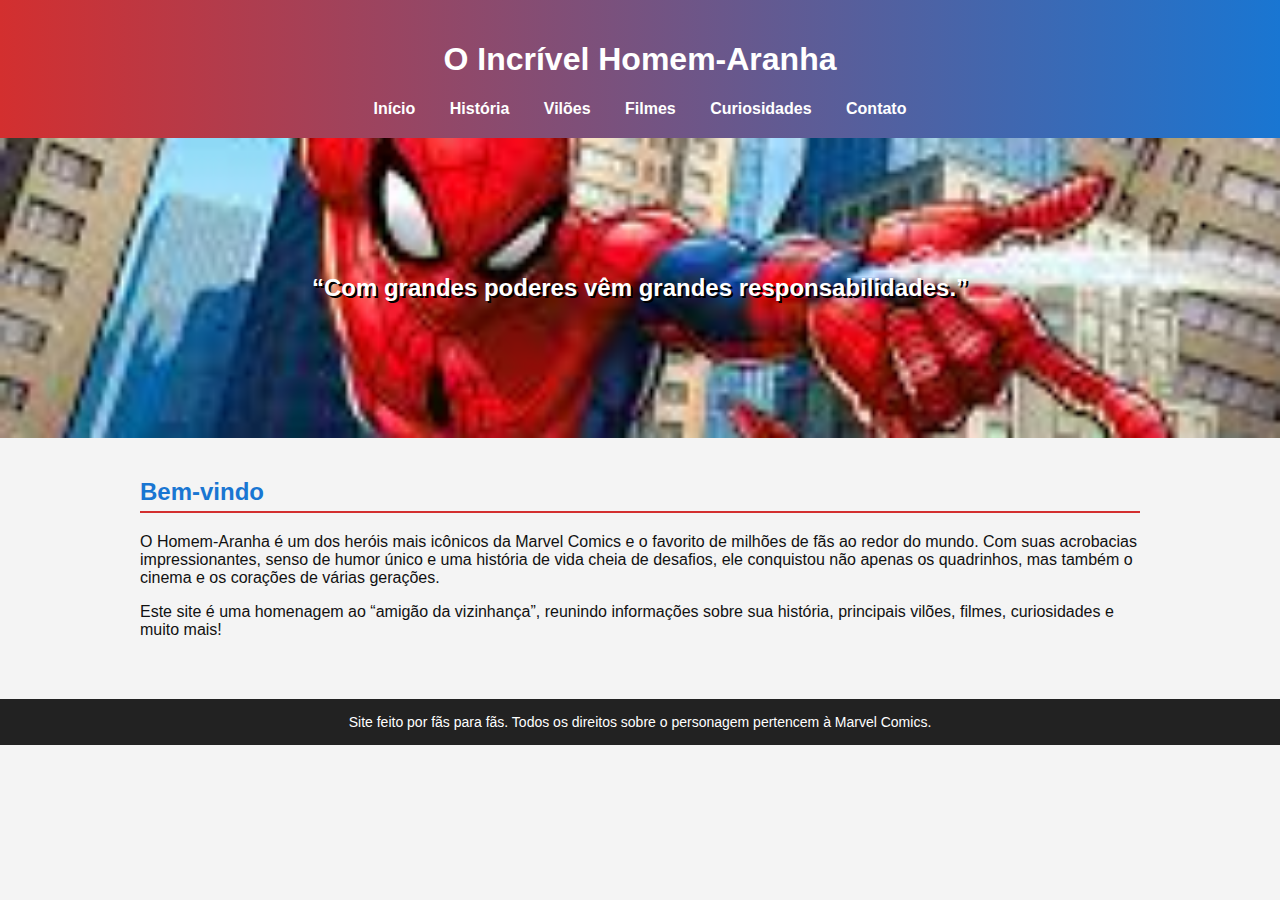
<file: index.html>
<html lang="pt-BR">
<head>
  <meta charset="UTF-8" />
  <meta name="viewport" content="width=device-width, initial-scale=1" />
  <title>O Incrível Homem-Aranha</title>
  <style>
    body {
      margin: 0;
      font-family: Arial, sans-serif;
      background-color: #f4f4f4;
      color: #111;
    }
    header {
      background: linear-gradient(to right, #d32f2f, #1976d2);
      padding: 20px;
      color: white;
      text-align: center;
    }
    nav a {
      color: white;
      margin: 0 15px;
      text-decoration: none;
      font-weight: bold;
    }
    .banner {
      position: relative;
      height: 300px;
      display: flex;
      align-items: center;
      justify-content: center;
    }
    .banner img {
      width: 100%;
      height: 300px;
      object-fit: cover;
      position: absolute;
      top: 0;
      left: 0;
      z-index: -1;
    }
    .banner span {
      position: relative;
      color: white;
      font-size: 24px;
      font-weight: bold;
      text-shadow: 2px 2px #000;
      padding: 0 20px;
      text-align: center;
    }
    main {
      padding: 20px;
      max-width: 1000px;
      margin: auto;
    }
    section {
      margin-bottom: 40px;
    }
    h2 {
      color: #1976d2;
      border-bottom: 2px solid #d32f2f;
      padding-bottom: 5px;
    }
    footer {
      background: #222;
      color: white;
      text-align: center;
      padding: 15px;
      font-size: 14px;
    }
  </style>
</head>
<body>
  <header>
    <h1>O Incrível Homem-Aranha</h1>
    <nav>
      <a href="site.html">Início</a>
      <a href="historia.html">História</a>
      <a href="viloes.html">Vilões</a>
      <a href="filmes.html">Filmes</a>
      <a href="curiosidades.html">Curiosidades</a>
      <a href="contato.html">Contato</a>
    </nav>
  </header>

  <div class="banner">
    <img src="download (2).jpg" alt="Homem-Aranha" />
    <span>“Com grandes poderes vêm grandes responsabilidades.”</span>
  </div>

  <main>
    <section>
      <h2>Bem-vindo</h2>
      <p>O Homem-Aranha é um dos heróis mais icônicos da Marvel Comics e o favorito de milhões de fãs ao redor do mundo. Com suas acrobacias impressionantes, senso de humor único e uma história de vida cheia de desafios, ele conquistou não apenas os quadrinhos, mas também o cinema e os corações de várias gerações.</p>
      <p>Este site é uma homenagem ao “amigão da vizinhança”, reunindo informações sobre sua história, principais vilões, filmes, curiosidades e muito mais!</p>
    </section>
  </main>

  <footer>
    Site feito por fãs para fãs. Todos os direitos sobre o personagem pertencem à Marvel Comics.
  </footer>
</body>
</html>
</file>
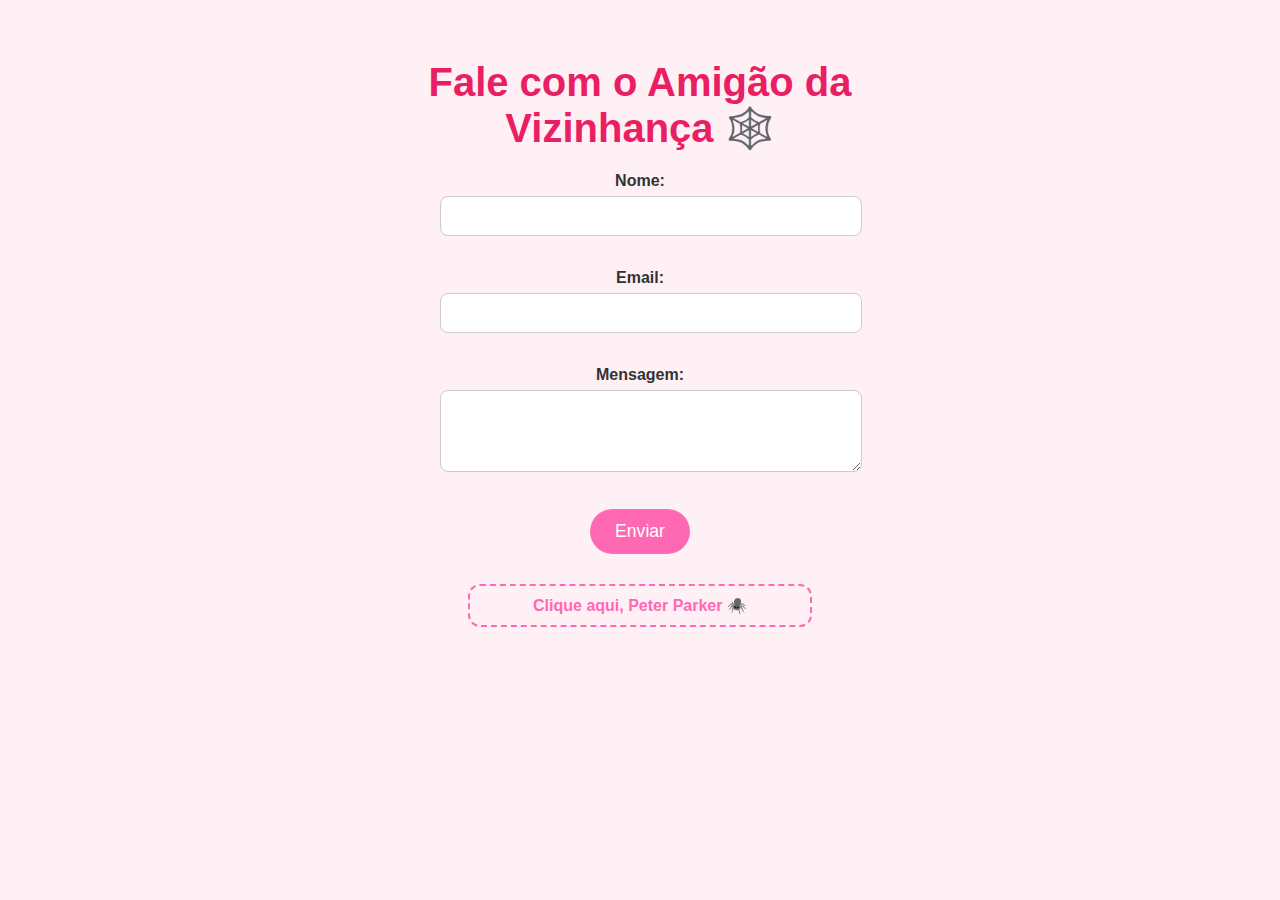
<file: contato.html>
<!DOCTYPE html>
<html lang="pt-br">
<head>
  <meta charset="UTF-8" />
  <title>Contato - Homem-Aranha</title>
  <link rel="stylesheet" href="style.css" />
  <style>
    form {
      max-width: 400px;
      margin: auto;
    }
  </style>
</head>
<body>
  <div class="container">
    <h1>Fale com o Amigão da Vizinhança 🕸️</h1>

    <form>
      <label for="nome">Nome:</label><br />
      <input type="text" id="nome" name="nome" /><br /><br />

      <label for="email">Email:</label><br />
      <input type="email" id="email" name="email" /><br /><br />

      <label for="mensagem">Mensagem:</label><br />
      <textarea id="mensagem" name="mensagem" rows="4"></textarea><br /><br />

      <button type="submit">Enviar</button>
    </form>

    <!-- Link que leva para pedido.html -->
    <a href="pedidotexto.html" class="botao-secreta" style="display: block; margin: 30px auto; max-width: 300px; text-align: center;">
      Clique aqui, Peter Parker 🕷️
    </a>
  </div>
</body>
</html>
</file>
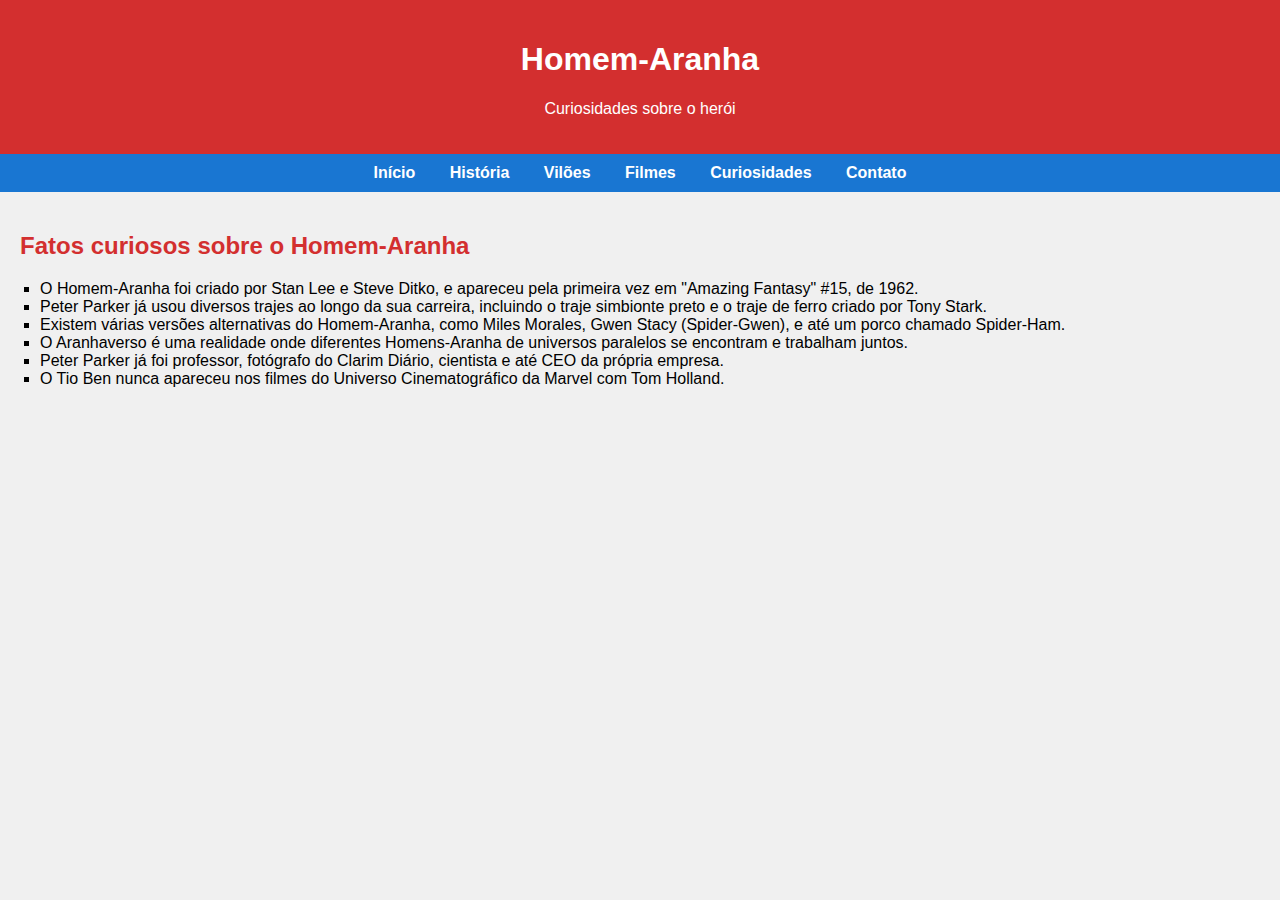
<file: curiosidades.html>
<!DOCTYPE html>
<html lang="pt-BR">
<head>
  <meta charset="UTF-8">
  <meta name="viewport" content="width=device-width, initial-scale=1.0">
  <title>Curiosidades - Homem-Aranha</title>
  <style>
    body {
      font-family: Arial, sans-serif;
      background-color: #f0f0f0;
      margin: 0;
      color: #000;
    }
    header {
      background-color: #d32f2f;
      color: white;
      padding: 20px;
      text-align: center;
    }
    nav {
      background-color: #1976d2;
      padding: 10px;
      text-align: center;
    }
    nav a {
      color: white;
      text-decoration: none;
      margin: 0 15px;
      font-weight: bold;
    }
    main {
      padding: 20px;
    }
    h2 {
      color: #d32f2f;
    }
    ul {
      list-style-type: square;
      padding-left: 20px;
    }
  </style>
</head>
<body>
  <header>
    <h1>Homem-Aranha</h1>
    <p>Curiosidades sobre o herói</p>
  </header>

  <nav>
    <a href="index.html">Início</a>
    <a href="historia.html">História</a>
    <a href="viloes.html">Vilões</a>
    <a href="filmes.html">Filmes</a>
    <a href="curiosidades.html">Curiosidades</a>
    <a href="contato.html">Contato</a>
   
  </nav>

  <main>
    <h2>Fatos curiosos sobre o Homem-Aranha</h2>
    <ul>
      <li>O Homem-Aranha foi criado por Stan Lee e Steve Ditko, e apareceu pela primeira vez em "Amazing Fantasy" #15, de 1962.</li>
      <li>Peter Parker já usou diversos trajes ao longo da sua carreira, incluindo o traje simbionte preto e o traje de ferro criado por Tony Stark.</li>
      <li>Existem várias versões alternativas do Homem-Aranha, como Miles Morales, Gwen Stacy (Spider-Gwen), e até um porco chamado Spider-Ham.</li>
      <li>O Aranhaverso é uma realidade onde diferentes Homens-Aranha de universos paralelos se encontram e trabalham juntos.</li>
      <li>Peter Parker já foi professor, fotógrafo do Clarim Diário, cientista e até CEO da própria empresa.</li>
      <li>O Tio Ben nunca apareceu nos filmes do Universo Cinematográfico da Marvel com Tom Holland.</li>
    </ul>
  </main>
</body>
</html>
</file>
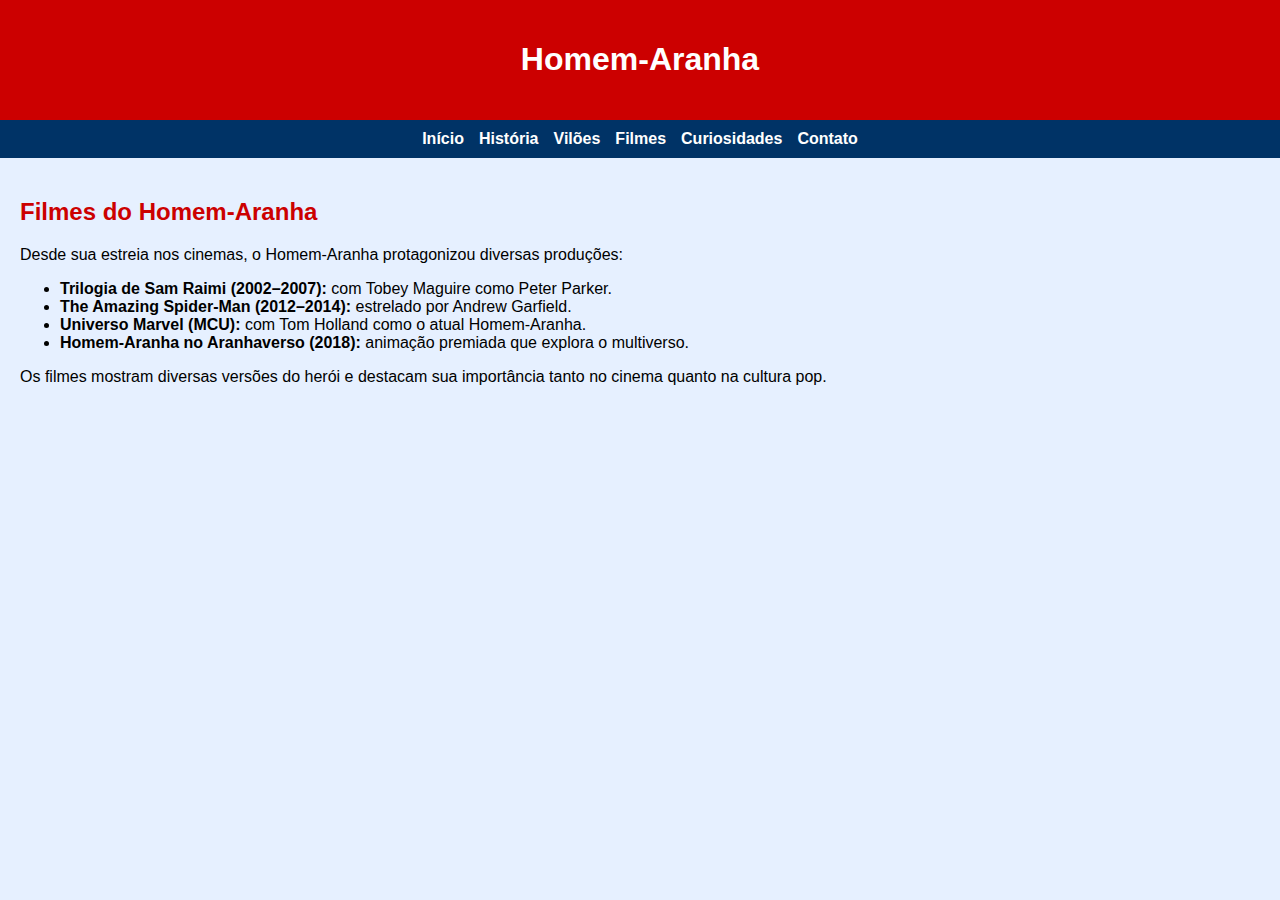
<file: filmes.html>
<!DOCTYPE html>
<html lang="pt-BR">
<head>
  <meta charset="UTF-8" />
  <meta name="viewport" content="width=device-width, initial-scale=1.0" />
  <title>Filmes - Homem-Aranha</title>
  <style>
    body {
      background-color: #e6f0ff;
      font-family: Arial, sans-serif;
      color: #000;
      margin: 0;
    }
    header {
      background-color: #cc0000;
      color: white;
      padding: 20px;
      text-align: center;
    }
    nav {
      background-color: #003366;
      display: flex;
      justify-content: center;
      gap: 15px;
      padding: 10px;
    }
    nav a {
      color: white;
      text-decoration: none;
      font-weight: bold;
    }
    main {
      padding: 20px;
    }
    h2 {
      color: #cc0000;
    }
  </style>
</head>
<body>
  <header>
    <h1>Homem-Aranha</h1>
  </header>
  <nav>
    <a href="index.html">Início</a>
    <a href="historia.html">História</a>
    <a href="viloes.html">Vilões</a>
    <a href="filmes.html">Filmes</a>
    <a href="curiosidades.html">Curiosidades</a>
    <a href="contato.html">Contato</a>
  </nav>
  <main>
    <h2>Filmes do Homem-Aranha</h2>
    <p>Desde sua estreia nos cinemas, o Homem-Aranha protagonizou diversas produções:</p>
    <ul>
      <li><strong>Trilogia de Sam Raimi (2002–2007):</strong> com Tobey Maguire como Peter Parker.</li>
      <li><strong>The Amazing Spider-Man (2012–2014):</strong> estrelado por Andrew Garfield.</li>
      <li><strong>Universo Marvel (MCU):</strong> com Tom Holland como o atual Homem-Aranha.</li>
      <li><strong>Homem-Aranha no Aranhaverso (2018):</strong> animação premiada que explora o multiverso.</li>
    </ul>
    <p>Os filmes mostram diversas versões do herói e destacam sua importância tanto no cinema quanto na cultura pop.</p>
  </main>
</body>
</html>
</file>
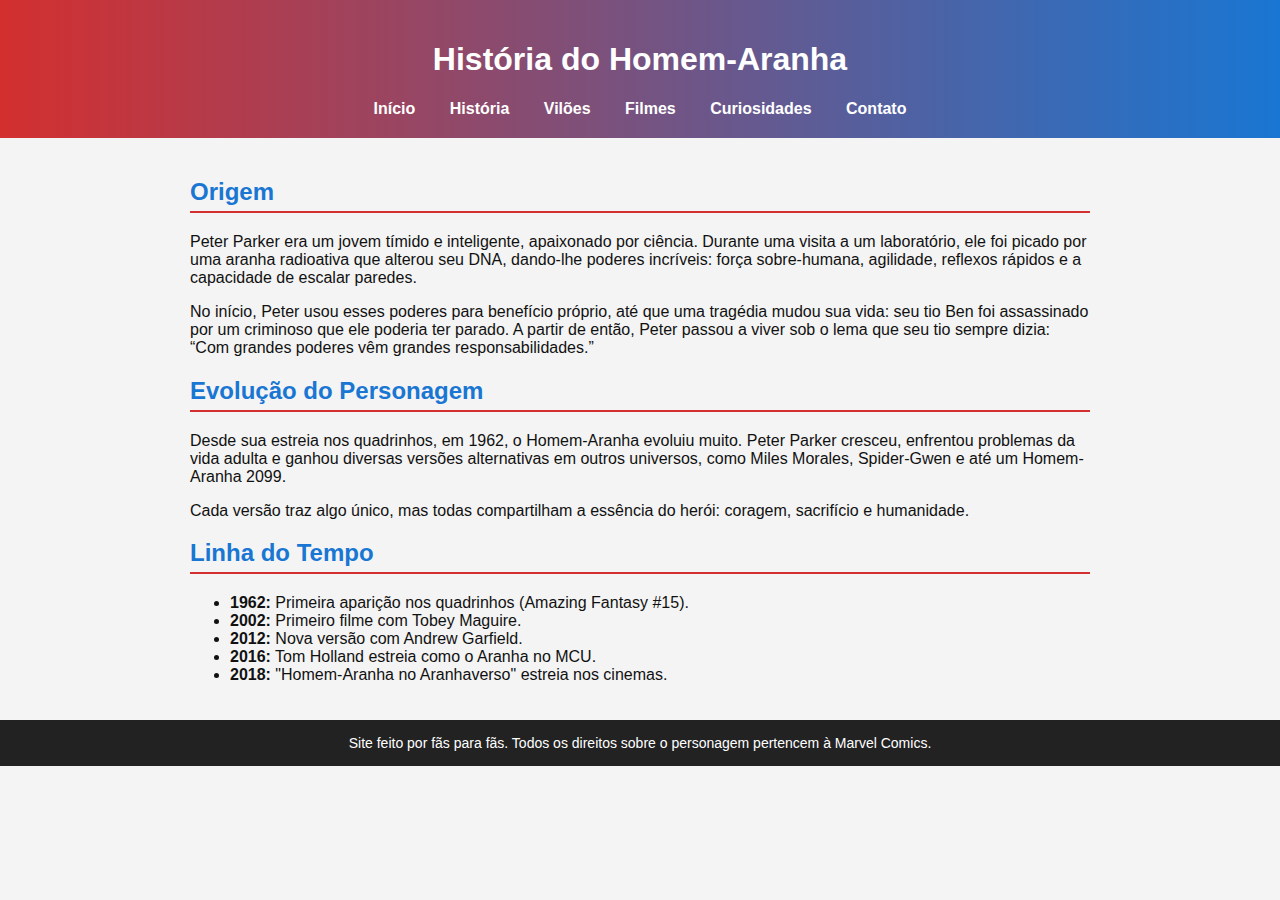
<file: historia.html>
<!DOCTYPE html>
<html lang="pt-BR">
<head>
  <meta charset="UTF-8">
  <meta name="viewport" content="width=device-width, initial-scale=1.0">
  <title>História - Homem-Aranha</title>
  <style>
    body {
      margin: 0;
      font-family: Arial, sans-serif;
      background-color: #f4f4f4;
      color: #111;
    }
    header {
      background: linear-gradient(to right, #d32f2f, #1976d2);
      padding: 20px;
      color: white;
      text-align: center;
    }
    nav a {
      color: white;
      margin: 0 15px;
      text-decoration: none;
      font-weight: bold;
    }
    main {
      padding: 20px;
      max-width: 900px;
      margin: auto;
    }
    h2 {
      color: #1976d2;
      border-bottom: 2px solid #d32f2f;
      padding-bottom: 5px;
    }
    footer {
      background: #222;
      color: white;
      text-align: center;
      padding: 15px;
      font-size: 14px;
    }
  </style>
</head>
<body>
  <header>
    <h1>História do Homem-Aranha</h1>
    <nav>
      <a href="index.html">Início</a>
      <a href="historia.html">História</a>
      <a href="viloes.html">Vilões</a>
      <a href="filmes.html">Filmes</a>
      <a href="curiosidades.html">Curiosidades</a>
      <a href="contato.html">Contato</a>
    </nav>
  </header>

  <main>
    <section>
      <h2>Origem</h2>
      <p>Peter Parker era um jovem tímido e inteligente, apaixonado por ciência. Durante uma visita a um laboratório, ele foi picado por uma aranha radioativa que alterou seu DNA, dando-lhe poderes incríveis: força sobre-humana, agilidade, reflexos rápidos e a capacidade de escalar paredes.</p>
      <p>No início, Peter usou esses poderes para benefício próprio, até que uma tragédia mudou sua vida: seu tio Ben foi assassinado por um criminoso que ele poderia ter parado. A partir de então, Peter passou a viver sob o lema que seu tio sempre dizia: “Com grandes poderes vêm grandes responsabilidades.”</p>
    </section>

    <section>
      <h2>Evolução do Personagem</h2>
      <p>Desde sua estreia nos quadrinhos, em 1962, o Homem-Aranha evoluiu muito. Peter Parker cresceu, enfrentou problemas da vida adulta e ganhou diversas versões alternativas em outros universos, como Miles Morales, Spider-Gwen e até um Homem-Aranha 2099.</p>
      <p>Cada versão traz algo único, mas todas compartilham a essência do herói: coragem, sacrifício e humanidade.</p>
    </section>

    <section>
      <h2>Linha do Tempo</h2>
      <ul>
        <li><strong>1962:</strong> Primeira aparição nos quadrinhos (Amazing Fantasy #15).</li>
        <li><strong>2002:</strong> Primeiro filme com Tobey Maguire.</li>
        <li><strong>2012:</strong> Nova versão com Andrew Garfield.</li>
        <li><strong>2016:</strong> Tom Holland estreia como o Aranha no MCU.</li>
        <li><strong>2018:</strong> "Homem-Aranha no Aranhaverso" estreia nos cinemas.</li>
      </ul>
    </section>
  </main>

  <footer>
    Site feito por fãs para fãs. Todos os direitos sobre o personagem pertencem à Marvel Comics.
  </footer>
</body>
</html>
</file>
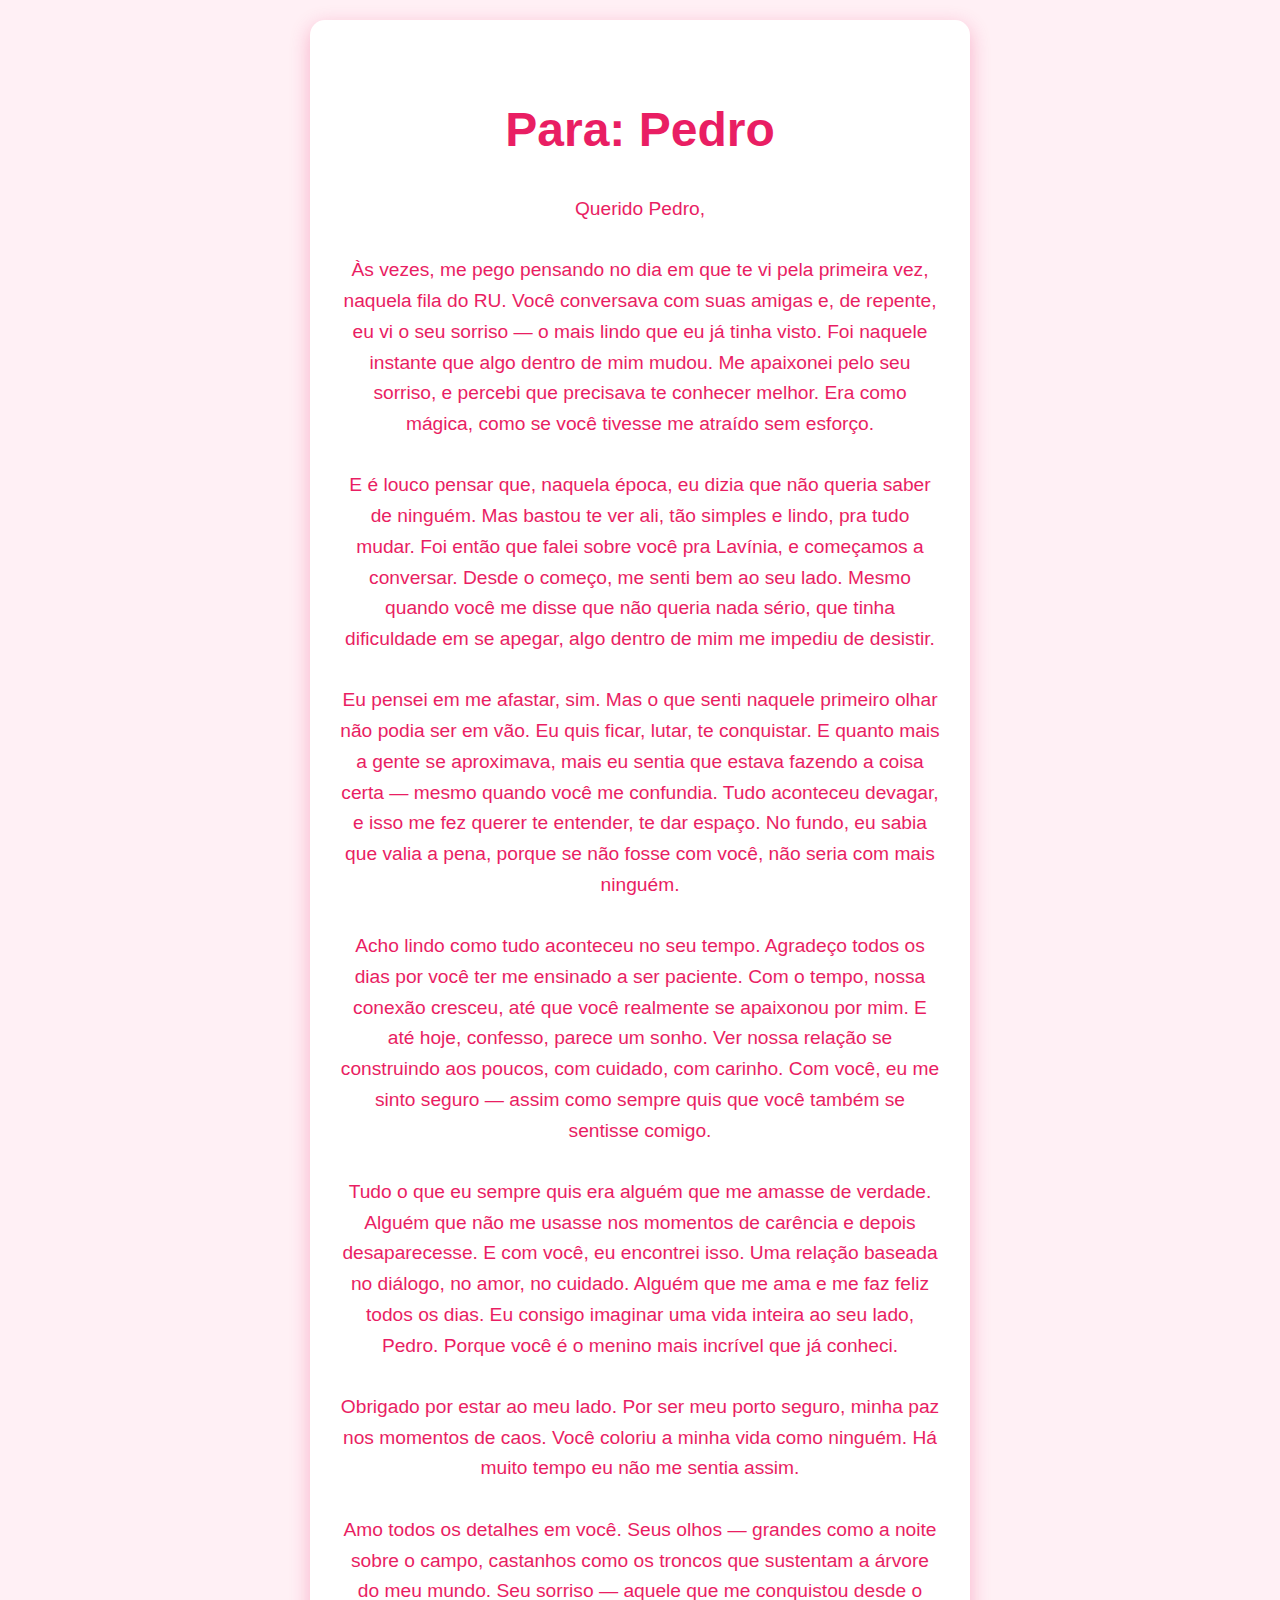
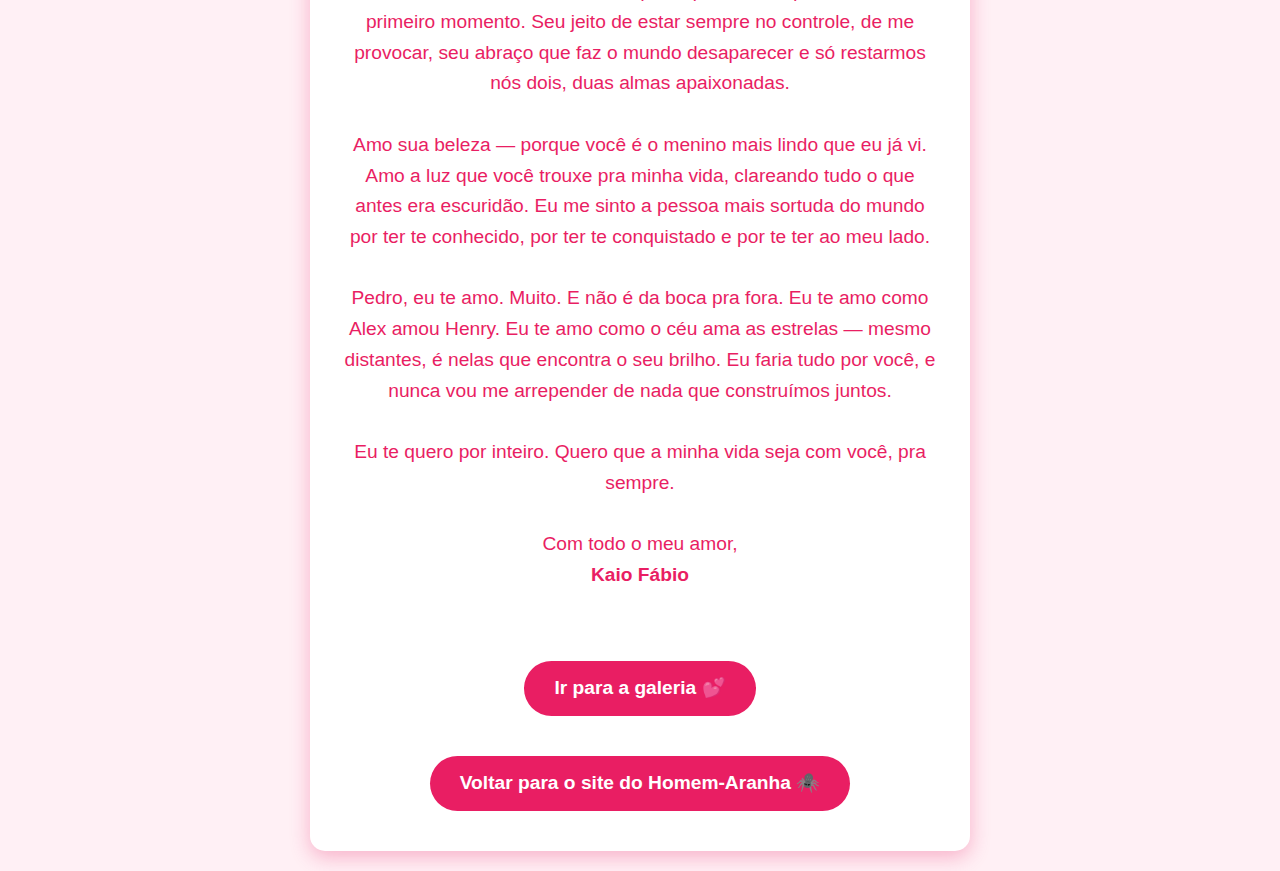
<file: pedidotexto.html>
<!DOCTYPE html>
<html lang="pt-br">

<head>
  <meta charset="UTF-8" />
  <title>Pedido Especial 💖</title>
  <link rel="stylesheet" href="style.css" />
  <style>
    body {
      background: #fff0f5;
      font-family: 'Segoe UI', Tahoma, Geneva, Verdana, sans-serif;
      color: #e91e63;
      display: flex;
      justify-content: center;
      align-items: center;
      min-height: 100vh;
      margin: 0;
      padding: 20px;
      text-align: center;
    }

    .carta {
      background: white;
      padding: 40px 30px;
      border-radius: 15px;
      box-shadow: 0 6px 20px rgba(233, 30, 99, 0.3);
      max-width: 600px;
      line-height: 1.6;
      font-size: 1.2em;
    }

    .carta h1 {
      margin-bottom: 25px;
      font-size: 2.5em;
    }

    .btn-voltar {
      margin-top: 40px;
      display: inline-block;
      background-color: #e91e63;
      color: white;
      padding: 12px 30px;
      border-radius: 30px;
      text-decoration: none;
      font-weight: bold;
      transition: background-color 0.3s;
    }

    .btn-voltar:hover {
      background-color: #c2185b;
    }
  </style>
</head>

<body>
  <div class="carta">
    
    <h1>Para: Pedro</h1>
    Querido Pedro,<br><br>

    Às vezes, me pego pensando no dia em que te vi pela primeira vez, naquela fila do RU. Você conversava com suas
    amigas e, de repente, eu vi o seu sorriso — o mais lindo que eu já tinha visto. Foi naquele instante que algo dentro
    de mim mudou. Me apaixonei pelo seu sorriso, e percebi que precisava te conhecer melhor. Era como mágica, como se
    você tivesse me atraído sem esforço.<br><br>

    E é louco pensar que, naquela época, eu dizia que não queria saber de ninguém. Mas bastou te ver ali, tão simples e
    lindo, pra tudo mudar. Foi então que falei sobre você pra Lavínia, e começamos a conversar. Desde o começo, me senti
    bem ao seu lado. Mesmo quando você me disse que não queria nada sério, que tinha dificuldade em se apegar, algo
    dentro de mim me impediu de desistir.<br><br>

    Eu pensei em me afastar, sim. Mas o que senti naquele primeiro olhar não podia ser em vão. Eu quis ficar, lutar, te
    conquistar. E quanto mais a gente se aproximava, mais eu sentia que estava fazendo a coisa certa — mesmo quando você
    me confundia. Tudo aconteceu devagar, e isso me fez querer te entender, te dar espaço. No fundo, eu sabia que valia
    a pena, porque se não fosse com você, não seria com mais ninguém.<br><br>

    Acho lindo como tudo aconteceu no seu tempo. Agradeço todos os dias por você ter me ensinado a ser paciente. Com o
    tempo, nossa conexão cresceu, até que você realmente se apaixonou por mim. E até hoje, confesso, parece um sonho.
    Ver nossa relação se construindo aos poucos, com cuidado, com carinho. Com você, eu me sinto seguro — assim como
    sempre quis que você também se sentisse comigo.<br><br>

    Tudo o que eu sempre quis era alguém que me amasse de verdade. Alguém que não me usasse nos momentos de carência e
    depois desaparecesse. E com você, eu encontrei isso. Uma relação baseada no diálogo, no amor, no cuidado. Alguém que
    me ama e me faz feliz todos os dias. Eu consigo imaginar uma vida inteira ao seu lado, Pedro. Porque você é o menino
    mais incrível que já conheci.<br><br>

    Obrigado por estar ao meu lado. Por ser meu porto seguro, minha paz nos momentos de caos. Você coloriu a minha vida
    como ninguém. Há muito tempo eu não me sentia assim.<br><br>

    Amo todos os detalhes em você. Seus olhos — grandes como a noite sobre o campo, castanhos como os troncos que
    sustentam a árvore do meu mundo. Seu sorriso — aquele que me conquistou desde o primeiro momento. Seu jeito de estar
    sempre no controle, de me provocar, seu abraço que faz o mundo desaparecer e só restarmos nós dois, duas almas
    apaixonadas.<br><br>

    Amo sua beleza — porque você é o menino mais lindo que eu já vi. Amo a luz que você trouxe pra minha vida, clareando
    tudo o que antes era escuridão. Eu me sinto a pessoa mais sortuda do mundo por ter te conhecido, por ter te
    conquistado e por te ter ao meu lado.<br><br>

    Pedro, eu te amo. Muito. E não é da boca pra fora. Eu te amo como Alex amou Henry. Eu te amo como o céu ama as
    estrelas — mesmo distantes, é nelas que encontra o seu brilho. Eu faria tudo por você, e nunca vou me arrepender de
    nada que construímos juntos.<br><br>

    Eu te quero por inteiro. Quero que a minha vida seja com você, pra sempre.<br><br>

    Com todo o meu amor,<br>
    
      <strong>Kaio Fábio</strong> <br>

      <br> <a href="pedido.html" class="btn-voltar"> Ir para a galeria 💕</a>
      <a href="index.html" class="btn-voltar">Voltar para o site do Homem-Aranha 🕷️</a>
  </div>
</body>

</html>
</file>
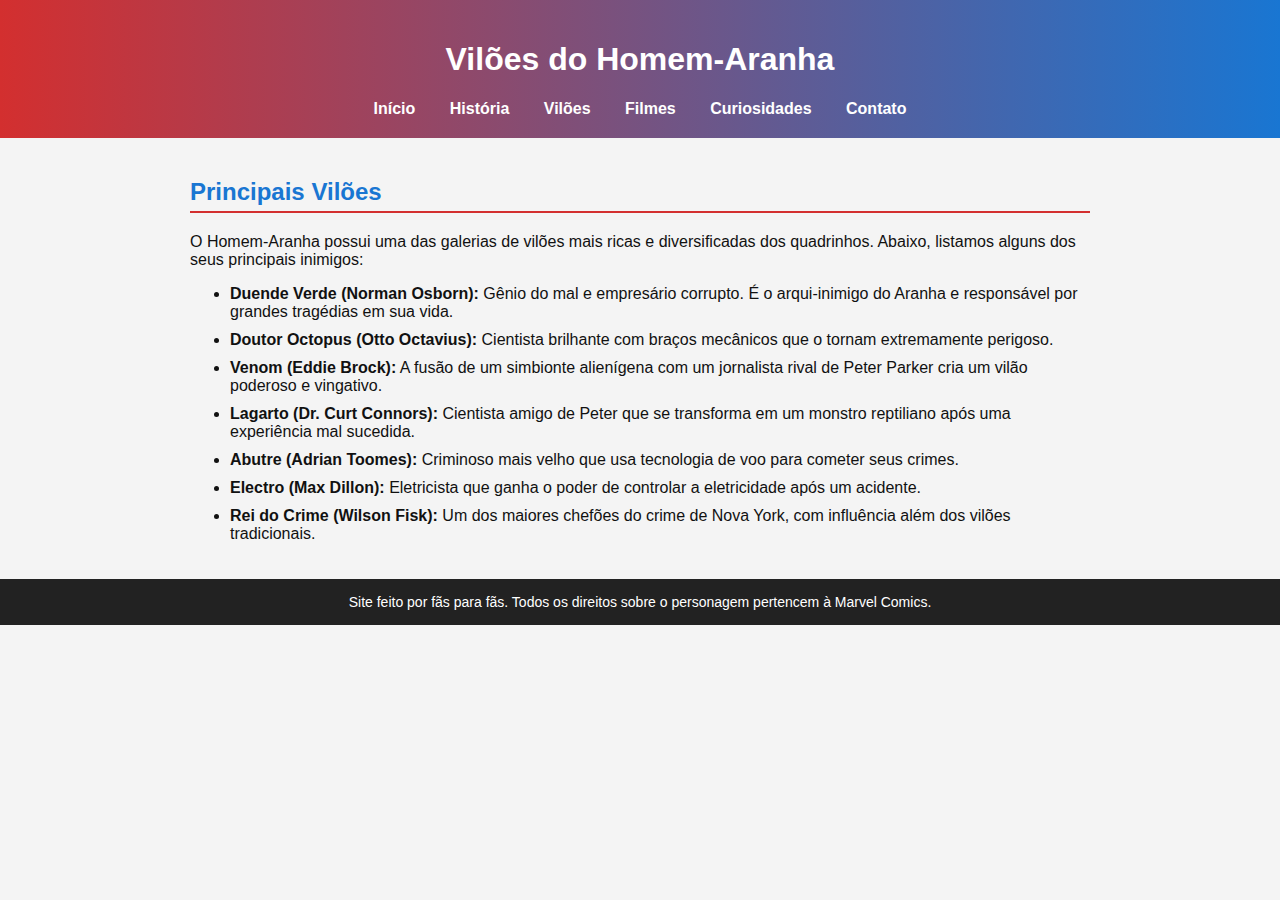
<file: viloes.html>
<!DOCTYPE html>
<html lang="pt-BR">
<head>
  <meta charset="UTF-8">
  <meta name="viewport" content="width=device-width, initial-scale=1.0">
  <title>Vilões - Homem-Aranha</title>
  <style>
    body {
      margin: 0;
      font-family: Arial, sans-serif;
      background-color: #f4f4f4;
      color: #111;
    }
    header {
      background: linear-gradient(to right, #d32f2f, #1976d2);
      padding: 20px;
      color: white;
      text-align: center;
    }
    nav a {
      color: white;
      margin: 0 15px;
      text-decoration: none;
      font-weight: bold;
    }
    main {
      padding: 20px;
      max-width: 900px;
      margin: auto;
    }
    h2 {
      color: #1976d2;
      border-bottom: 2px solid #d32f2f;
      padding-bottom: 5px;
    }
    ul li {
      margin-bottom: 10px;
    }
    footer {
      background: #222;
      color: white;
      text-align: center;
      padding: 15px;
      font-size: 14px;
    }
  </style>
</head>
<body>
  <header>
    <h1>Vilões do Homem-Aranha</h1>
    <nav>
      <a href="index.html">Início</a>
      <a href="historia.html">História</a>
      <a href="viloes.html">Vilões</a>
      <a href="filmes.html">Filmes</a>
      <a href="curiosidades.html">Curiosidades</a>
      <a href="contato.html">Contato</a>
    </nav>
  </header>

  <main>
    <section>
      <h2>Principais Vilões</h2>
      <p>O Homem-Aranha possui uma das galerias de vilões mais ricas e diversificadas dos quadrinhos. Abaixo, listamos alguns dos seus principais inimigos:</p>
      <ul>
        <li><strong>Duende Verde (Norman Osborn):</strong> Gênio do mal e empresário corrupto. É o arqui-inimigo do Aranha e responsável por grandes tragédias em sua vida.</li>
        <li><strong>Doutor Octopus (Otto Octavius):</strong> Cientista brilhante com braços mecânicos que o tornam extremamente perigoso.</li>
        <li><strong>Venom (Eddie Brock):</strong> A fusão de um simbionte alienígena com um jornalista rival de Peter Parker cria um vilão poderoso e vingativo.</li>
        <li><strong>Lagarto (Dr. Curt Connors):</strong> Cientista amigo de Peter que se transforma em um monstro reptiliano após uma experiência mal sucedida.</li>
        <li><strong>Abutre (Adrian Toomes):</strong> Criminoso mais velho que usa tecnologia de voo para cometer seus crimes.</li>
        <li><strong>Electro (Max Dillon):</strong> Eletricista que ganha o poder de controlar a eletricidade após um acidente.</li>
        <li><strong>Rei do Crime (Wilson Fisk):</strong> Um dos maiores chefões do crime de Nova York, com influência além dos vilões tradicionais.</li>
      </ul>
    </section>
  </main>

  <footer>
    Site feito por fãs para fãs. Todos os direitos sobre o personagem pertencem à Marvel Comics.
  </footer>
</body>
</html>
</file>
<file: style.css>
body {
  font-family: 'Segoe UI', Tahoma, Geneva, Verdana, sans-serif;
  background-color: #fff0f5;
  color: #333;
  margin: 0;
  padding: 20px;
}

.container {
  max-width: 500px;
  margin: 40px auto;
  text-align: center;
}

h1 {
  color: #e91e63;
  font-size: 2.5em;
  margin-bottom: 20px;
}

form label {
  font-weight: bold;
}

input, textarea {
  width: 100%;
  padding: 10px;
  margin-top: 6px;
  margin-bottom: 15px;
  border-radius: 8px;
  border: 1px solid #ccc;
  font-size: 1em;
}

button {
  padding: 12px 25px;
  background-color: #ff69b4;
  border: none;
  color: white;
  font-size: 1.1em;
  border-radius: 30px;
  cursor: pointer;
  transition: background-color 0.3s;
}

button:hover {
  background-color: #e91e63;
}

/* Botão secreto no contato */
.botao-secreta {
  display: inline-block;
  margin-top: 30px;
  font-weight: bold;
  color: #ff69b4;
  text-decoration: none;
  border: 2px dashed #ff69b4;
  padding: 10px 20px;
  border-radius: 12px;
  transition: background-color 0.3s;
}

.botao-secreta:hover {
  background-color: #ffecf2;
}

/* Estilos para a página do pedido */
body.pedido h1 {
  font-size: 3em;
}

.botoes {
  margin-top: 40px;
}

.botoes .botao {
  margin: 0 10px;
  padding: 15px 35px;
  background-color: #ff69b4;
  border-radius: 30px;
  color: white;
  text-decoration: none;
  font-size: 1.3em;
  display: inline-block;
  cursor: pointer;
  transition: background-color 0.3s;
}

.botoes .botao:hover {
  background-color: #e91e63;
}
</file>
